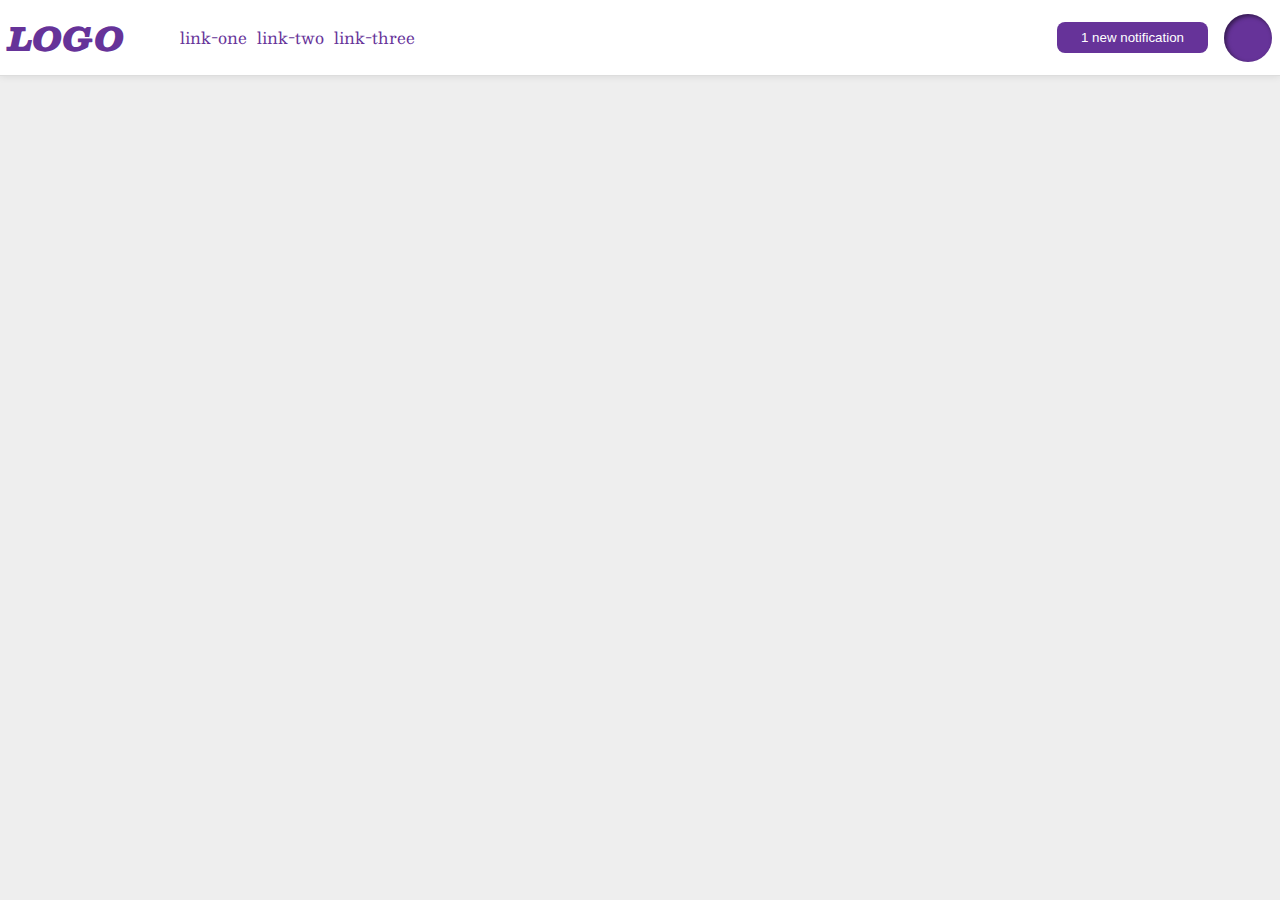
<file: flex/03-flex-header-2/index.html>
<!DOCTYPE html>
<html lang="en">
<head>
  <meta charset="UTF-8">
  <meta http-equiv="X-UA-Compatible" content="IE=edge">
  <meta name="viewport" content="width=device-width, initial-scale=1.0">
  <title>Flex Header 2</title>
  <link rel="stylesheet" href="style.css">
</head>
<body>
  <div class="header">
    <div class="header-left">
      <div class="logo">
        LOGO
      </div>
      <ul class="links">
        <li><a href="google.com">link-one</a></li>
        <li><a href="google.com">link-two</a></li>
        <li><a href="google.com">link-three</a></li>
      </ul>
    </div>

    <div class="header-right">
      <button class="notifications">
        1 new notification
      </button>
      <div class="profile-image"></div>
    </div>
    
  </div>
</body>
</html>
</file>
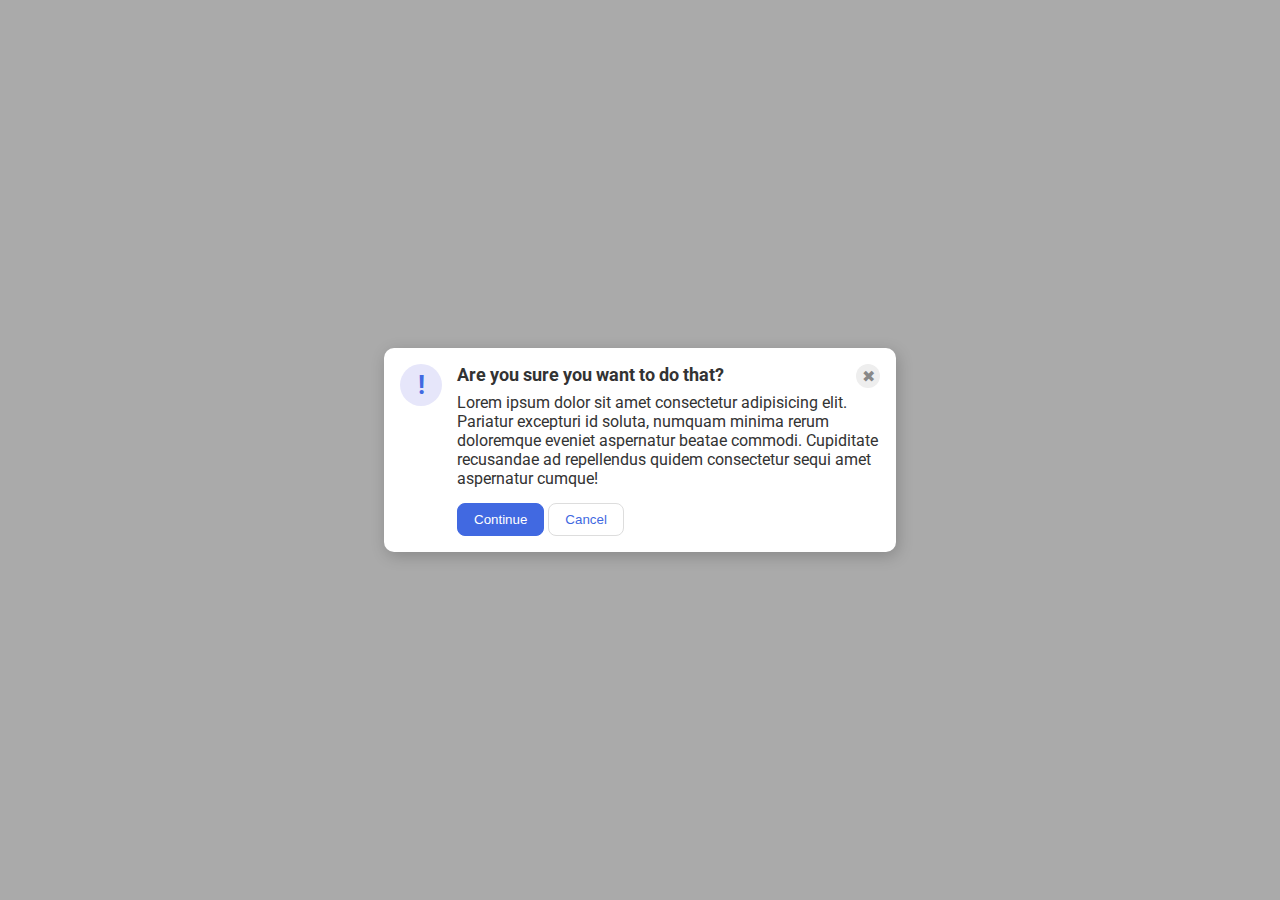
<file: flex/05-flex-modal/index.html>
<!DOCTYPE html>
<html lang="en">
<head>
  <meta charset="UTF-8">
  <meta http-equiv="X-UA-Compatible" content="IE=edge">
  <meta name="viewport" content="width=device-width, initial-scale=1.0">
  <link rel="stylesheet" href="style.css">
  <title>Modal</title>
</head>
<body>
  <div class="modal">
    <div class="modal-icon-container">
      <div class="icon">!</div>
    </div>
    <div class="modal-content">
      <header>
        <div class="header">Are you sure you want to do that?</div>
        <div class="close-button">✖</div>
      </header>
      <div class="text">Lorem ipsum dolor sit amet consectetur adipisicing elit. Pariatur excepturi id soluta, numquam minima rerum doloremque eveniet aspernatur beatae commodi. Cupiditate recusandae ad repellendus quidem consectetur sequi amet aspernatur cumque!</div>
      
      <div class="action-buttons">
        <button class="continue">Continue</button>
        <button class="cancel">Cancel</button>
      </div>
    </div>
  </div>
</body>
</html>
</file>
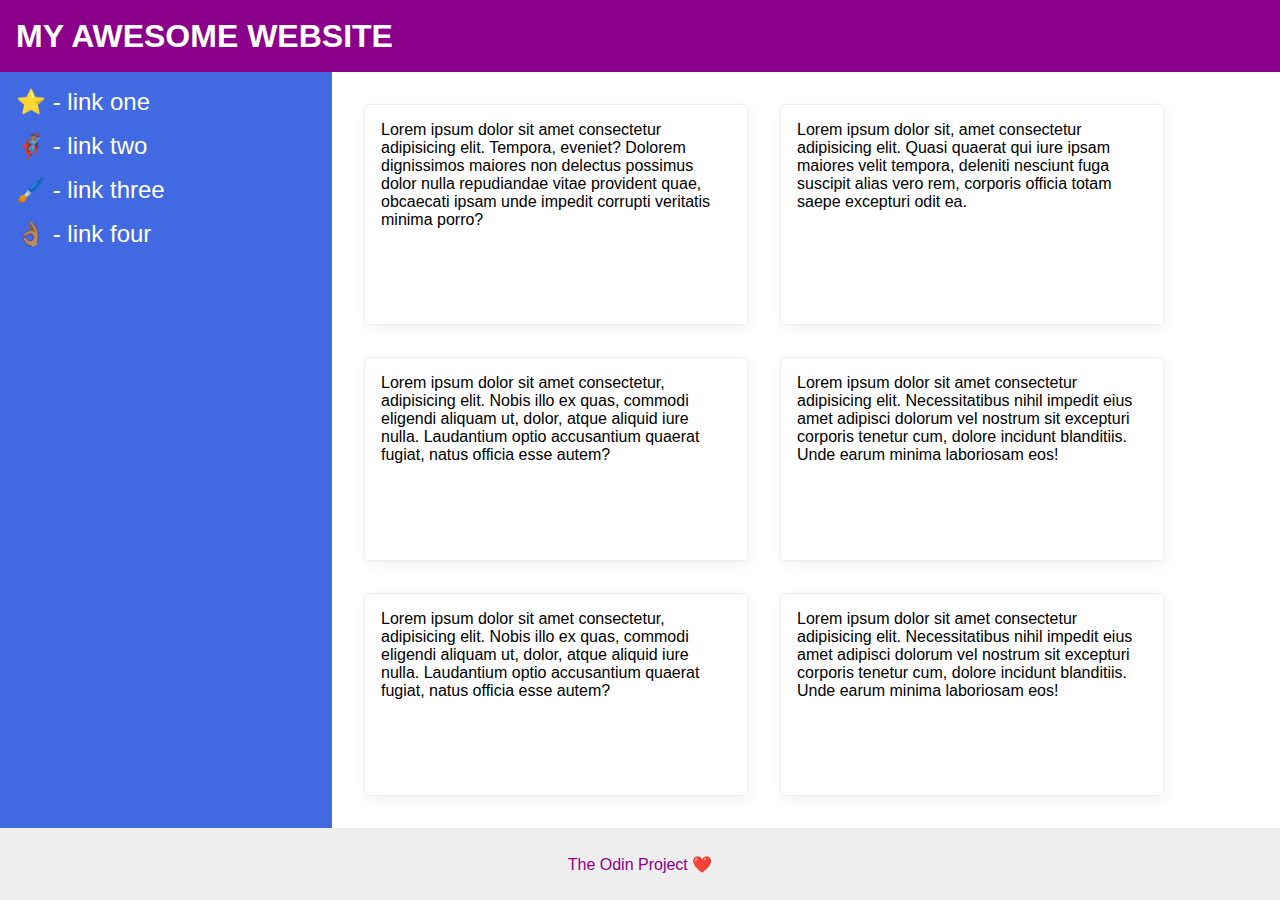
<file: flex/07-flex-layout-2/index.html>
<!DOCTYPE html>
<html lang="en">
<head>
  <meta charset="UTF-8">
  <meta http-equiv="X-UA-Compatible" content="IE=edge">
  <meta name="viewport" content="width=device-width, initial-scale=1.0">
  <title>The Holy Grail</title>
  <link rel="stylesheet" href="style.css">
</head>
<body>
  <div class="header">
    <h1>MY AWESOME WEBSITE</h1>
  </div>
  
  <div class="content">
    <div class="sidebar">
      <ul>
        <li><a href="google.com">⭐ - link one</a></li>
        <li><a href="google.com">🦸🏽‍♂️ - link two</a></li>
        <li><a href="google.com">🖌️ - link three</a></li>
        <li><a href="google.com">👌🏽 - link four</a></li>
      </ul>
    </div>
  
    <div class="cards">
      <div class="card">Lorem ipsum dolor sit amet consectetur adipisicing elit. Tempora, eveniet? Dolorem dignissimos maiores non delectus possimus dolor nulla repudiandae vitae provident quae, obcaecati ipsam unde impedit corrupti veritatis minima porro?</div>
      <div class="card">Lorem ipsum dolor sit, amet consectetur adipisicing elit. Quasi quaerat qui iure ipsam maiores velit tempora, deleniti nesciunt fuga suscipit alias vero rem, corporis officia totam saepe excepturi odit ea.</div>
      <div class="card">Lorem ipsum dolor sit amet consectetur, adipisicing elit. Nobis illo ex quas, commodi eligendi aliquam ut, dolor, atque aliquid iure nulla. Laudantium optio accusantium quaerat fugiat, natus officia esse autem?</div>
      <div class="card">Lorem ipsum dolor sit amet consectetur adipisicing elit. Necessitatibus nihil impedit eius amet adipisci dolorum vel nostrum sit excepturi corporis tenetur cum, dolore incidunt blanditiis. Unde earum minima laboriosam eos!</div>
      <div class="card">Lorem ipsum dolor sit amet consectetur, adipisicing elit. Nobis illo ex quas, commodi eligendi aliquam ut, dolor, atque aliquid iure nulla. Laudantium optio accusantium quaerat fugiat, natus officia esse autem?</div>
      <div class="card">Lorem ipsum dolor sit amet consectetur adipisicing elit. Necessitatibus nihil impedit eius amet adipisci dolorum vel nostrum sit excepturi corporis tenetur cum, dolore incidunt blanditiis. Unde earum minima laboriosam eos!</div>
    </div>
  </div>
  
  <div class="footer">
    The Odin Project ❤️
  </div>
</body>
</html>
</file>
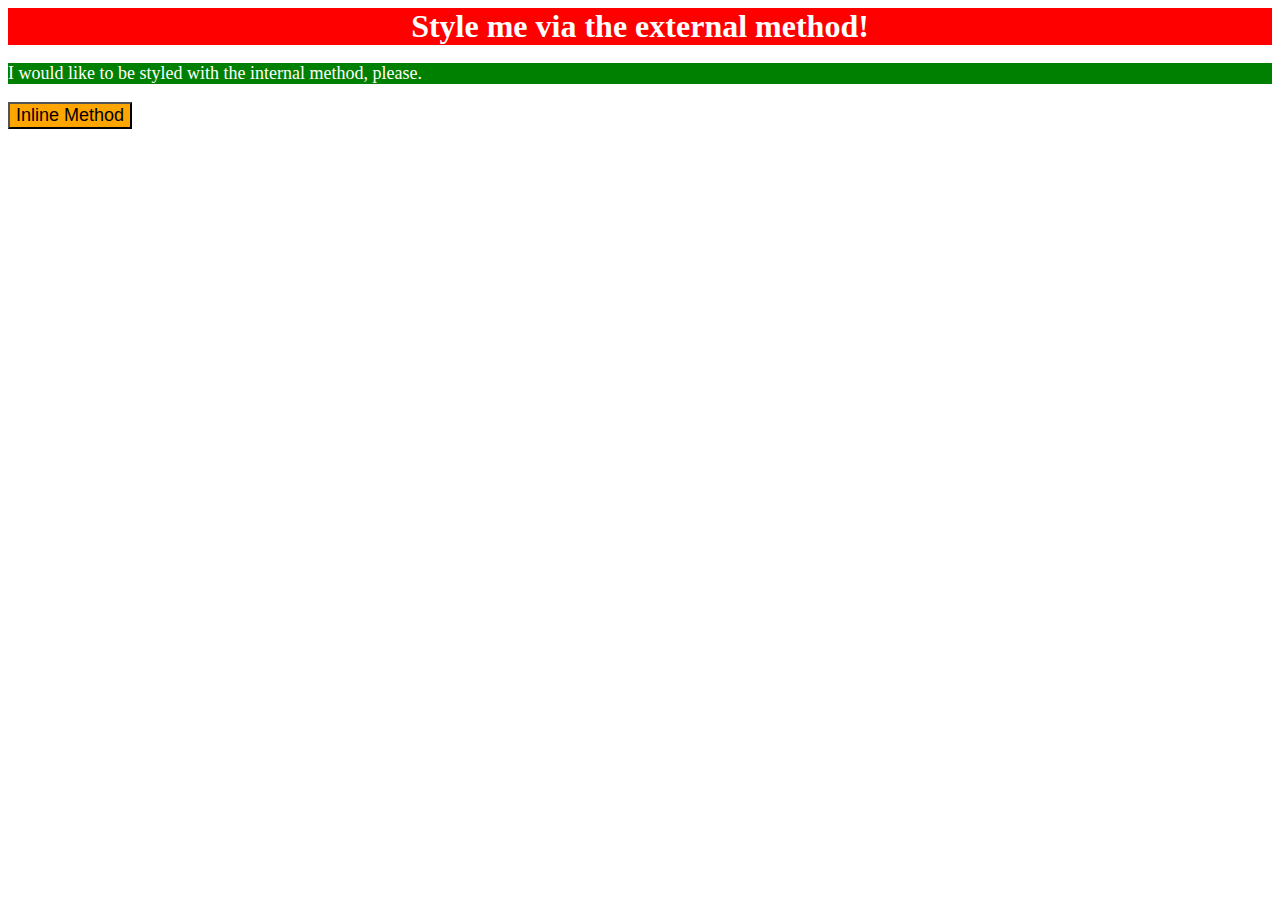
<file: foundations/01-css-methods/index.html>
<!DOCTYPE html>
<html lang="en">
<head>
  <meta charset="UTF-8">
  <meta http-equiv="X-UA-Compatible" content="IE=edge">
  <meta name="viewport" content="width=device-width, initial-scale=1.0">
  <title>Methods for Adding CSS</title>
  <link rel="stylesheet" href="styles.css">
  <style>
    p {
      background-color: green;
      color: white;
      font-size: 18px;
    }
  </style>
</head>
<body>
  <div>Style me via the external method!</div>
  <p>I would like to be styled with the internal method, please.</p>
  <button style="background-color: orange; font-size: 18px;">Inline Method</button>
</body>
</html>
</file>
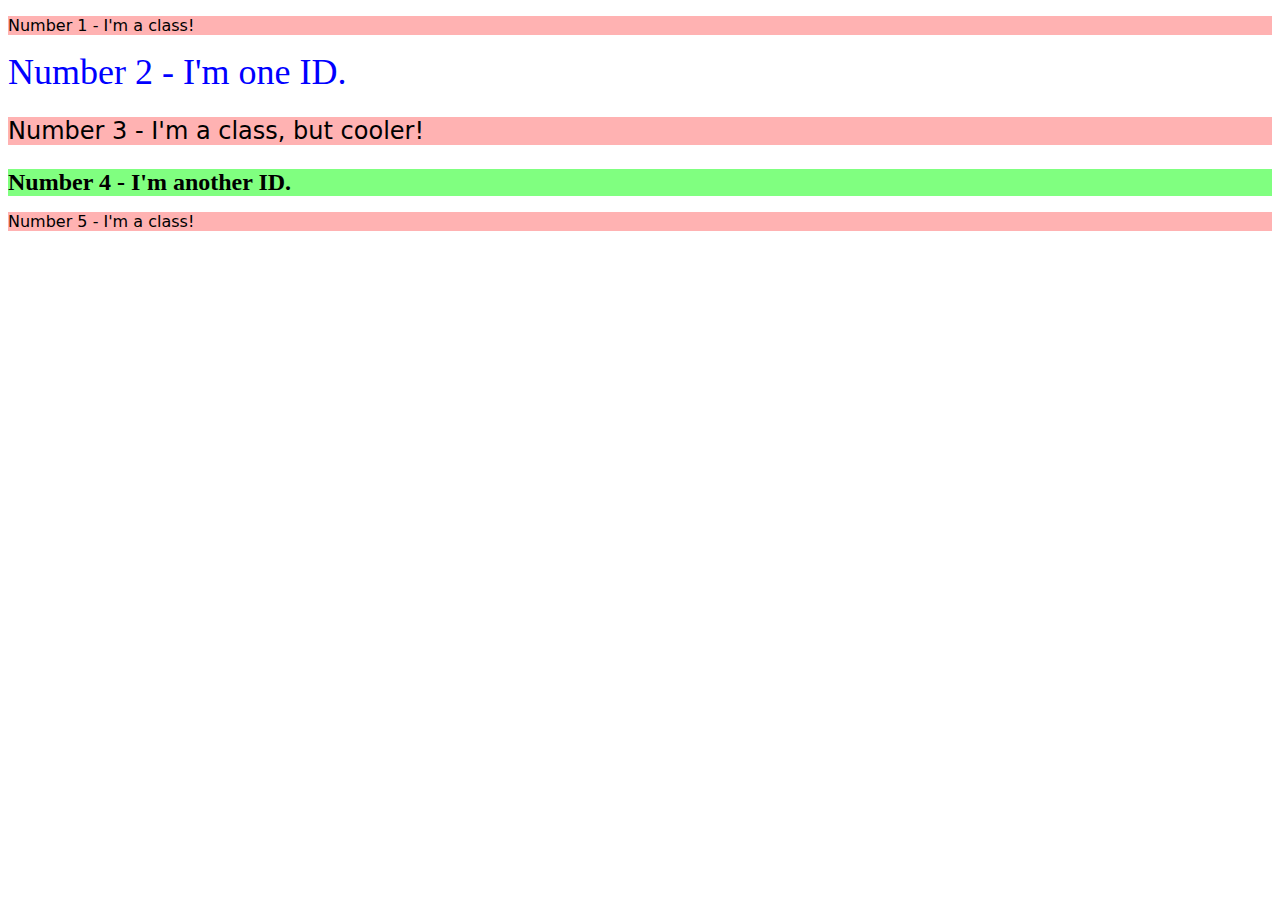
<file: foundations/02-class-id-selectors/index.html>
<!DOCTYPE html>
<html lang="en">
<head>
  <meta charset="UTF-8">
  <meta http-equiv="X-UA-Compatible" content="IE=edge">
  <meta name="viewport" content="width=device-width, initial-scale=1.0">
  <title>Class and ID Selectors</title>
  <link rel="stylesheet" href="style.css">
</head>
<body>
  <p class="oddy">Number 1 - I'm a class!</p>
  <div id="numba2">Number 2 - I'm one ID.</div>
  <p class="oddy coola">Number 3 - I'm a class, but cooler!</p>
  <div id="numba4">Number 4 - I'm another ID.</div>
  <p class="oddy">Number 5 - I'm a class!</p>
</body>
</html>
</file>
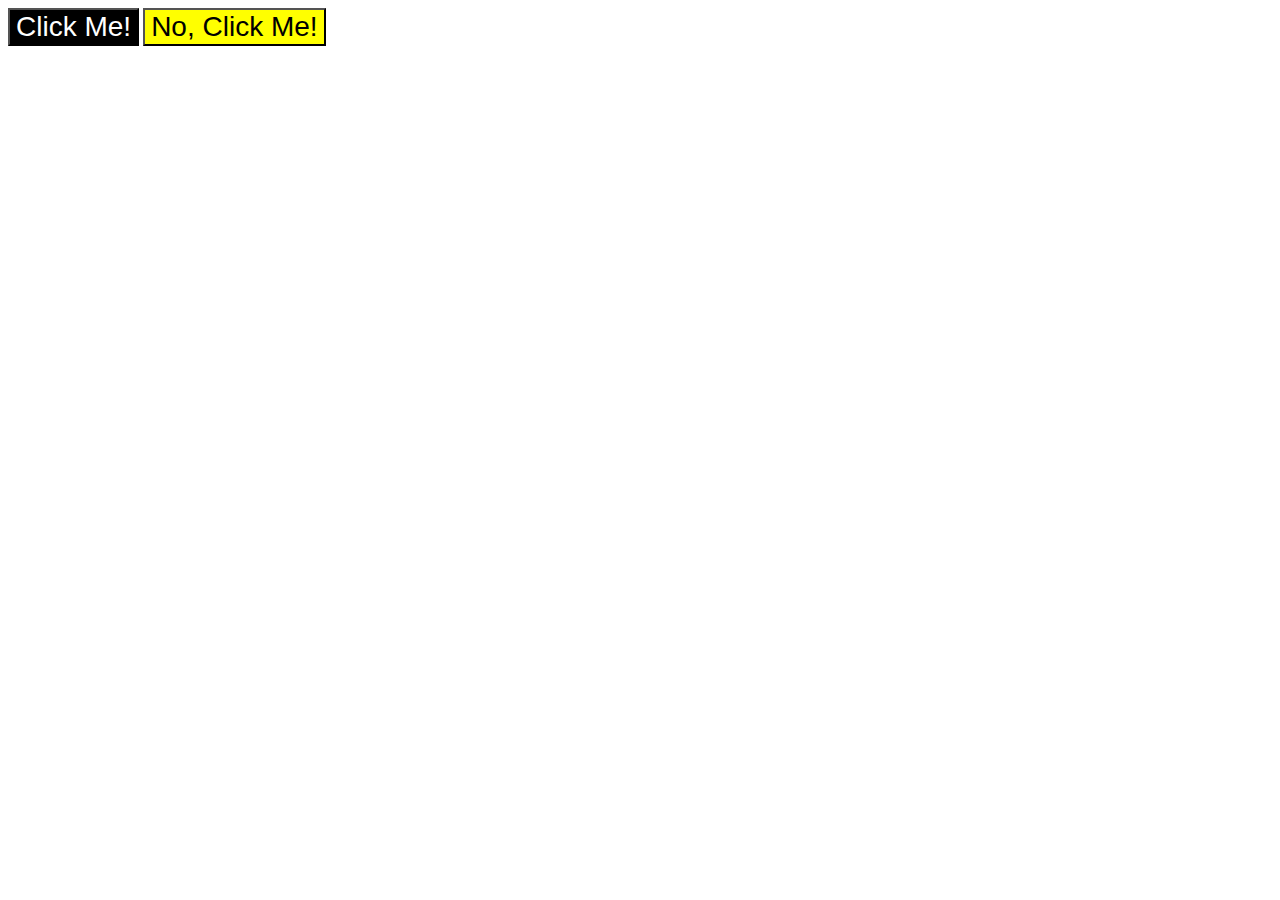
<file: foundations/03-grouping-selectors/index.html>
<!DOCTYPE html>
<html lang="en">
<head>
  <meta charset="UTF-8">
  <meta http-equiv="X-UA-Compatible" content="IE=edge">
  <meta name="viewport" content="width=device-width, initial-scale=1.0">
  <title>Grouping Selectors</title>
  <link rel="stylesheet" href="style.css">
</head>
<body>
  <button class="heck-yes">Click Me!</button>
  <button class="heck-no">No, Click Me!</button>
</body>
</html>
</file>
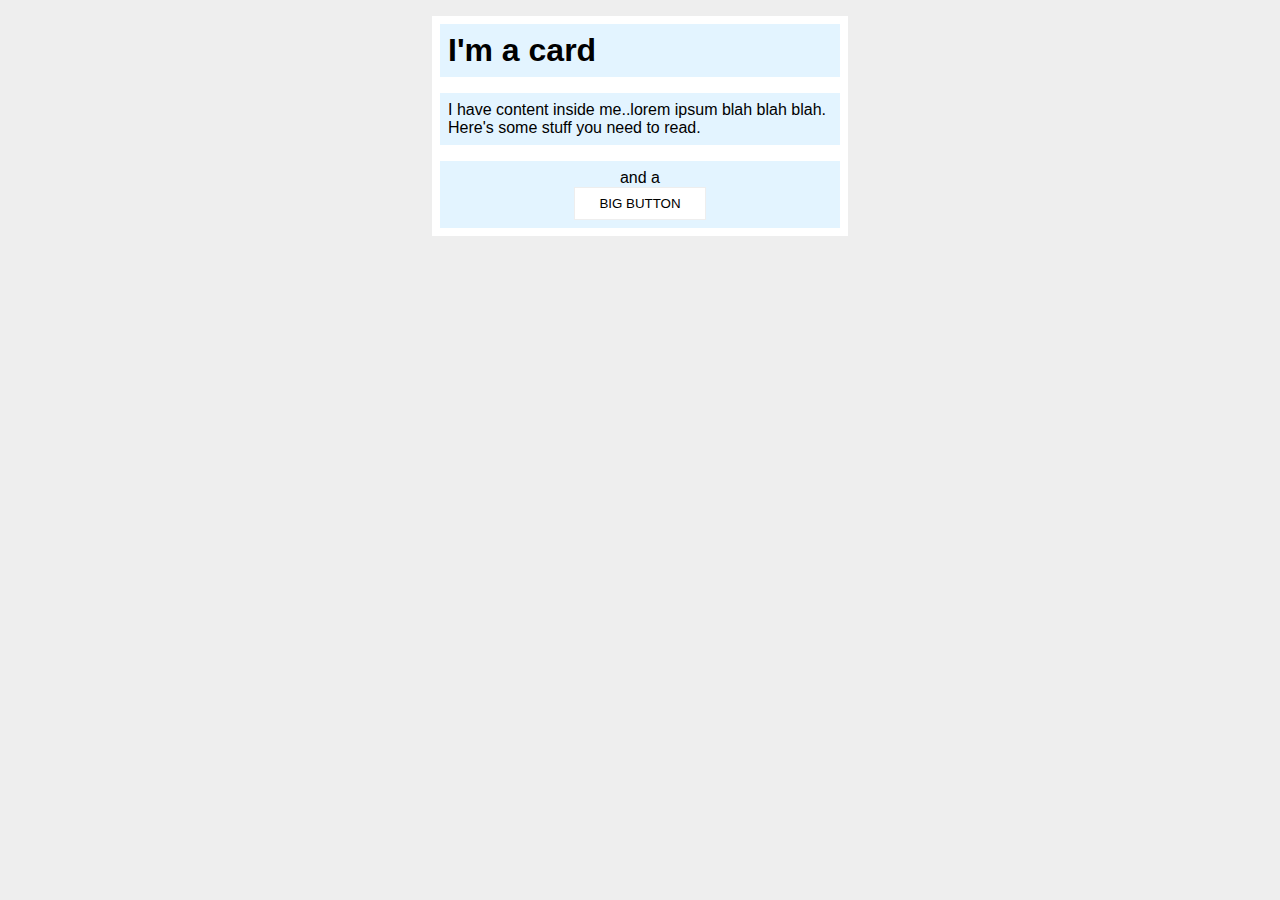
<file: margin-and-padding/margin-and-padding-2/index.html>
<!DOCTYPE html>
<html lang="en">
<head>
  <meta charset="UTF-8">
  <meta http-equiv="X-UA-Compatible" content="IE=edge">
  <meta name="viewport" content="width=device-width, initial-scale=1.0">
  <title>Margin and Padding exercise 2</title>
  <link rel="stylesheet" href="style.css">
</head>
<body>
  <div class="card">
    <h1 class="title">I'm a card</h1>
    <div class="content">
      I have content inside me..lorem ipsum blah blah blah. 
      Here's some stuff you need to read.
    </div>
    <div class="button-container">
      and a <button>BIG BUTTON</button>
    </div>
  </div>
</body>
</html>
</file>
<file: flex/03-flex-header-2/style.css>
/* this is some magical font-importing.  
you'll learn about it later. */
@import url('https://fonts.googleapis.com/css2?family=Besley:ital,wght@0,400;1,900&display=swap');

body {
  margin: 0;
  background: #eee;
  font-family: Besley, serif;
}

.header {
  display: flex;
  padding: 8px;
  justify-content: space-between;
  background: white;
  border-bottom: 1px solid #ddd;
  box-shadow: 0 0 8px rgba(0,0,0,.1);
}

.header-left,
.header-right {
  display: flex;
  align-items: center;
  gap: 16px;
}


.links {
  display: flex;
  gap: 10px;
}

.profile-image {
  background: rebeccapurple;
  box-shadow: inset 2px 2px 4px rgba(0,0,0,.5);
  border-radius: 50%;
  width: 48px;
  height:  48px;
}

.logo {
  color: rebeccapurple;
  font-size: 32px;
  font-weight: 900;
  font-style: italic;
}

button {
  border: none;
  border-radius: 8px;
  background: rebeccapurple;
  color: white;
  padding: 8px 24px;
}

a {
  /* this removes the line under our links */
  text-decoration: none;
  color: rebeccapurple;
}

ul {
  list-style-type: none;
}
</file>
<file: flex/05-flex-modal/style.css>
@import url('https://fonts.googleapis.com/css2?family=Roboto:wght@400;700&display=swap');

html, body {
  height: 100%;
}

body {
  font-family: Roboto, sans-serif;
  margin: 0;
  background: #aaa;
  color: #333;
  /* I'll give you this one for free lol */
  display: flex;
  align-items: center;
  justify-content: center;
}

.modal {
  display: flex;
  padding: 16px;
  gap: 15px;
  background: white;
  width: 480px;
  border-radius: 10px;
  box-shadow: 2px 4px 16px rgba(0,0,0,.2);
}

.modal-content header {
  display: flex;
  justify-content: space-between;
}

.header {
  font-weight: bold;
  font-size: 18px;
}

.text {
  margin-top: 5px;
}

.action-buttons {
  margin-top: 15px;
}

.icon {
  color: royalblue;
  font-size: 26px;
  font-weight: 700;
  background: lavender;
  width: 42px;
  height: 42px;
  border-radius: 50%;
  display: flex;
  align-items: center;
  justify-content: center;
}

.close-button {
  background: #eee;
  border-radius: 50%;
  color: #888;
  font-weight: 400;
  font-size: 16px;
  height: 24px;
  width: 24px;
  display: flex;
  align-items: center;
  justify-content: center;
}

button {
  padding: 8px 16px;
  border-radius: 8px;
}

button.continue {
  background: royalblue;
  border: 1px solid royalblue;
  color: white;
}

button.cancel {
  background: white;
  border: 1px solid #ddd;
  color: royalblue;
}
</file>
<file: flex/07-flex-layout-2/style.css>
body {
  font-family: -apple-system, BlinkMacSystemFont, 'Segoe UI', Roboto, Oxygen, Ubuntu, Cantarell, 'Open Sans', 'Helvetica Neue', sans-serif;
  margin: 0;
  min-height: 100vh;
  display: flex;
  flex-direction: column;
}

.header {
  display: flex;
  align-items: center;
  height: 72px;
  background: darkmagenta;
  color: white;
  padding: 0 16px;
}

.header h1 {
  font-size: 32px;
  font-weight: 900;
}

.content {
  display: flex;
  flex: 1;
}

.cards {
  display: flex;
  flex-wrap: wrap;
  gap: 32px;
  padding: 32px;
}

.card {
  width: 350px;
  padding: 16px;
}

.sidebar {
  flex-shrink: 0;
  width: 300px;
  background: royalblue;
  padding: 16px;
}

.sidebar ul {
  list-style-type: none;
  margin: 0;
  padding: 0;
}

.sidebar ul li {
  margin-bottom: 16px;
}

.sidebar a {
  text-decoration: none;
  font-size: 24px;
  color: white;
}

.card {
  border: 1px solid #eee;
  box-shadow: 2px 4px 16px rgba(0,0,0,.06);
  border-radius: 4px;
}


.footer {
  height: 72px;
  background: #eee;
  color: darkmagenta;
  display: flex;
  align-items: center;
  justify-content: center;
}
</file>
<file: foundations/01-css-methods/styles.css>
div {
  background: red;
  color: white;
  font-size: 32px;
  text-align: center;
  font-weight: bold;
}
</file>
<file: foundations/02-class-id-selectors/style.css>
.oddy {
  background-color: rgba(255, 0, 0, 0.3);
  font-family: Verdana, 'Dejavu Sans', sans-serif;
}

.coola {
  font-size: 24px;
}

#numba2 {
  color: #0000FF;
  font-size: 36px;
}

#numba4 {
  background-color: hsl(120, 100%, 75%);
  font-size: 24px;
  font-weight: bold; 
}
</file>
<file: foundations/03-grouping-selectors/style.css>
.heck-yes {
  background-color: #000000;
  color: rgb(255, 255, 255);
}

.heck-no {
  background-color: #FFFF00;
}

.heck-yes,
.heck-no {
  font-size: 28px;
  font-family: 'Helvetica', 'Times New Roman', sans-serif;
}
</file>
<file: margin-and-padding/margin-and-padding-2/style.css>
body {
  background: #eee;
  font-family: sans-serif;
}


.card {
  width: 400px;
  background: #fff;
  margin: 16px auto;
  padding: 8px;
}

.title {
  background: #e3f4ff;
  margin-top: 0;
  margin-bottom: 10px;
}

.content {
  background: #e3f4ff;
  margin-bottom: 10px;
  margin-top: 16px;
  margin-bottom: 16px;
}

.button-container {
  background: #e3f4ff;
  text-align: center;
}

button {
  background: white;
  border: 1px solid #eee;
  display: block;
  margin: 0px auto;
  padding: 8px 24px;
}

.title,
.content,
.button-container {
  padding: 8px;
}
</file>
